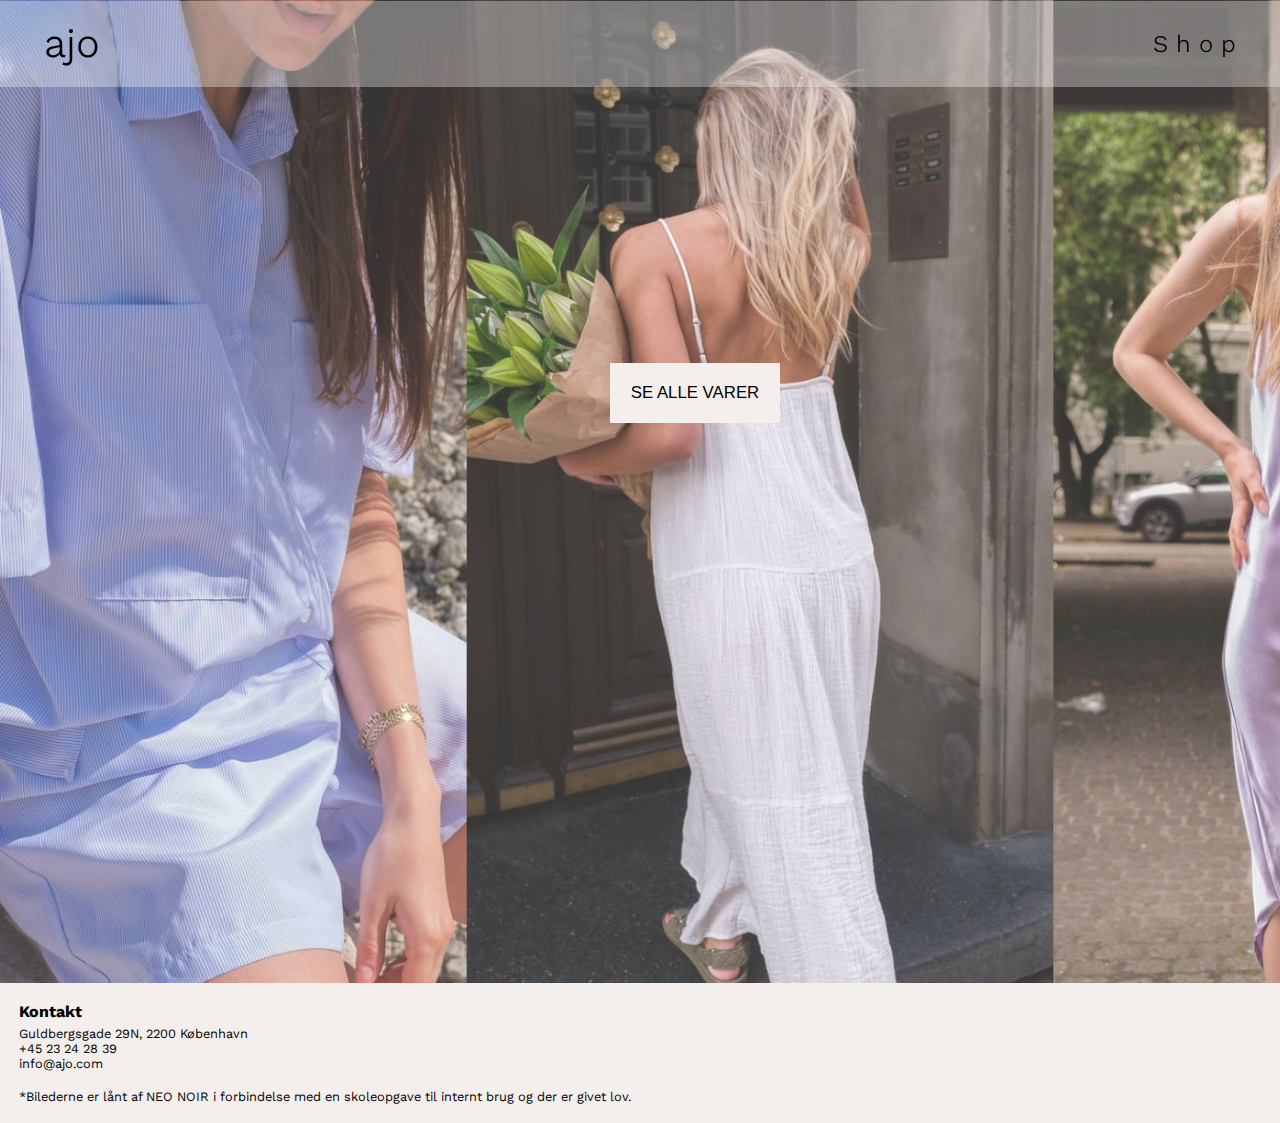
<file: index.html>
<!DOCTYPE html>
<html lang="en">
  <head>
    <link rel="icon" type="image/x-icon" href="favicon.svg" />
    <meta charset="UTF-8" />
    <meta http-equiv="X-UA-Compatible" content="IE=edge" />
    <meta name="robots" content="noindex" />
    <link rel="stylesheet" href="style.css" />
    <title>forside</title>
    <link
      href="https://fonts.googleapis.com/css2?family=Roboto:wght@100&display=swap"
      rel="stylesheet"
    />
    <link
      href="https://fonts.googleapis.com/css2?family=Work+Sans:wght@100&display=swap"
      rel="stylesheet"
    />
    <link rel="preconnect" href="https://fonts.googleapis.com" />
    <link rel="preconnect" href="https://fonts.gstatic.com" crossorigin />
    <link
      href="https://fonts.googleapis.com/css2?family=Work+Sans:wght@100;200;300;400&display=swap"
      rel="stylesheet"
    />
  </head>

  <body>
    <header>
      <nav>
        <ul class="menu">
          <li class="logo">
            <a href="index.html">ajo</a>
          </li>
          <li class="shop">
            <a href="shop.html">
              <span>S</span>
              <span>h</span>
              <span>o</span>
              <span>p</span>
            </a>
          </li>
        </ul>
      </nav>
    </header>
    <main id="first_section">
      <a href="shop.html">
        <button id="forsideknap">SE ALLE VARER</button>
      </a>
    </main>
    <footer>
      <h3>Kontakt</h3>
      <p>Guldbergsgade 29N, 2200 København</p>
      <p>+45 23 24 28 39</p>
      <p>info@ajo.com</p>

      <br />

      <p>
        *Bilederne er lånt af NEO NOIR i forbindelse med en skoleopgave til
        internt brug og der er givet lov.
      </p>
    </footer>
  </body>
</html>
</file>
<file: style.css>
/*fjerner whitespace i siderne*/
* {
  margin: 0;
  padding: 0;
  box-sizing: border-box;
}

article {
  padding-bottom: 20px;
}

/* styling af header */

header {
  background-color: #ffffff55;
  position: sticky;
  top: 0;
  padding: 0rem 1.5rem;
}

.menu {
  display: flex;
  justify-content: space-between;
  align-items: center;
  list-style: none;
  margin: 0.1vw;
  padding: 1.5vw;
  overflow-x: auto;
  gap: 8.5vw;
}

.logo a {
  font-size: 2.5rem;
}

a {
  font-family: "Work sans", sans-serif;
  text-decoration: none;
  font-size: 1.5rem;
  font-weight: 350;
  color: black;
}

/* styling af fonte */

h1 {
  display: flex;
  justify-content: center;
  font-family: "Roboto", sans-serif;
  margin-bottom: 10px;
  font-size: 2.2rem;
}

h2 {
  font-family: "Roboto", sans-serif;
  font-size: 1.4rem;
  margin-bottom: 5px;
}

p {
  font-family: "Work Sans", sans-serif;
  font-size: 0.9rem;
  margin-bottom: 4px;
}

/* styling af navigationsknapper på shop siden  */

nav {
  text-align: center;
  font-family: "Work Sans", sans-serif;
}

nav button {
  font-size: 0.7em;
  padding: 10px 10px 10px 10px;
  background-color: white;
  border: none;
  text-transform: uppercase;
  margin-bottom: 10px;
}

nav button#farve1:hover {
  background-color: #f4efec;
}

nav button#farve2:hover {
  background-color: #d4d2ce;
}

nav button#farve3:hover {
  background-color: #dbcfc3;
}

nav button#farve4:hover {
  background-color: #dec7b5;
}

nav button#farve5:hover {
  background-color: #cdaea2;
}

/* styling af forsideknap */

/* Mobil */
@media (max-width: 600px) {
  #forsideknap {
    width: 130px;
    font-size: 0.5em;
    padding: 20px 20px 20px 20px;
    background-color: #f4efec;
    border: none;
    margin-left: 180px;
    margin-top: 350px;
    position: sticky;
  }

  #forsideknap:hover {
    background-color: #c2cad2;
  }
}

/* Desktop */
@media (min-width: 601px) {
  #forsideknap {
    width: 170px;
    font-size: 0.7em;
    padding: 20px 20px 20px 20px;
    background-color: #f4efec;
    border: none;
    margin-left: 590px;
    margin-top: 370px;
  }

  #forsideknap:hover {
    background-color: #c2cad2;
  }
}

/* styling af tilbage knap  */

button {
  font-size: 0.7em;
  padding: 10px 10px 10px 10px;
  background-color: #f4efec;
  border: none;
  text-transform: uppercase;
  margin-bottom: 10px;
}

button :hover {
  background-color: #ddcfb9;
}

/* styling så siden er responsiv  */

main {
  display: grid;
  grid-template-columns: repeat(auto-fill, minmax(350px, 1fr));
  grid-gap: 10px;
  justify-content: center;
  margin-top: 10px;
  padding-left: 20px;
}

article {
  justify-content: space-between;
  text-align: center;
  overflow: hidden;
  margin: 10px;
  padding-right: 20px;
}

@media (max-width: 500px) {
  main {
    padding-left: 15px;
  }
}

/* respnsivt baggrundsbillede til forsiden */

#first_section {
  grid-column: 1/4;
  display: grid;
  height: 100vh;
  background-size: cover;
  background-position: 25% 10%;
  grid-template-columns: repeat(6, 1fr);
  grid-template-rows: repeat(6, 1fr);
  margin-top: -95px;
  background-image: url(forside.png);
}

/* mobile baggrundsbillede forside */
@media (max-width: 800px) {
  #first_section {
    background-image: url(forsidebillede.png);
    background-size: cover;
  }
}

/* desktop baggrundsbillede forside */
@media (min-width: 801px) {
  #first_section {
    width: 100%;
    height: 110vh;
    background-image: url(forside.png);
  }
}

/* respnsivt baggrundsbillede til shop siden */

body {
  background-image: url(sky.png);
  background-size: cover;
}

/* styling af billeder med hover på shop siden */

.img-hover {
  height: 500px;
  width: 400px;
  transition: 0.5s;
  overflow: hidden;
  margin-bottom: 10px;
}

.img-hover:hover {
  transform: scale(0.9);
}

/* styling af footer */

h3 {
  font-family: "Work Sans", sans-serif;
  font-weight: bold;
  font-size: 1rem;
  margin-bottom: 5px;
}

footer p {
  margin: auto;
  font-size: 0.8rem;
}
footer {
  padding: 1.5%;
  background-color: #f4efec;
}
</file>
